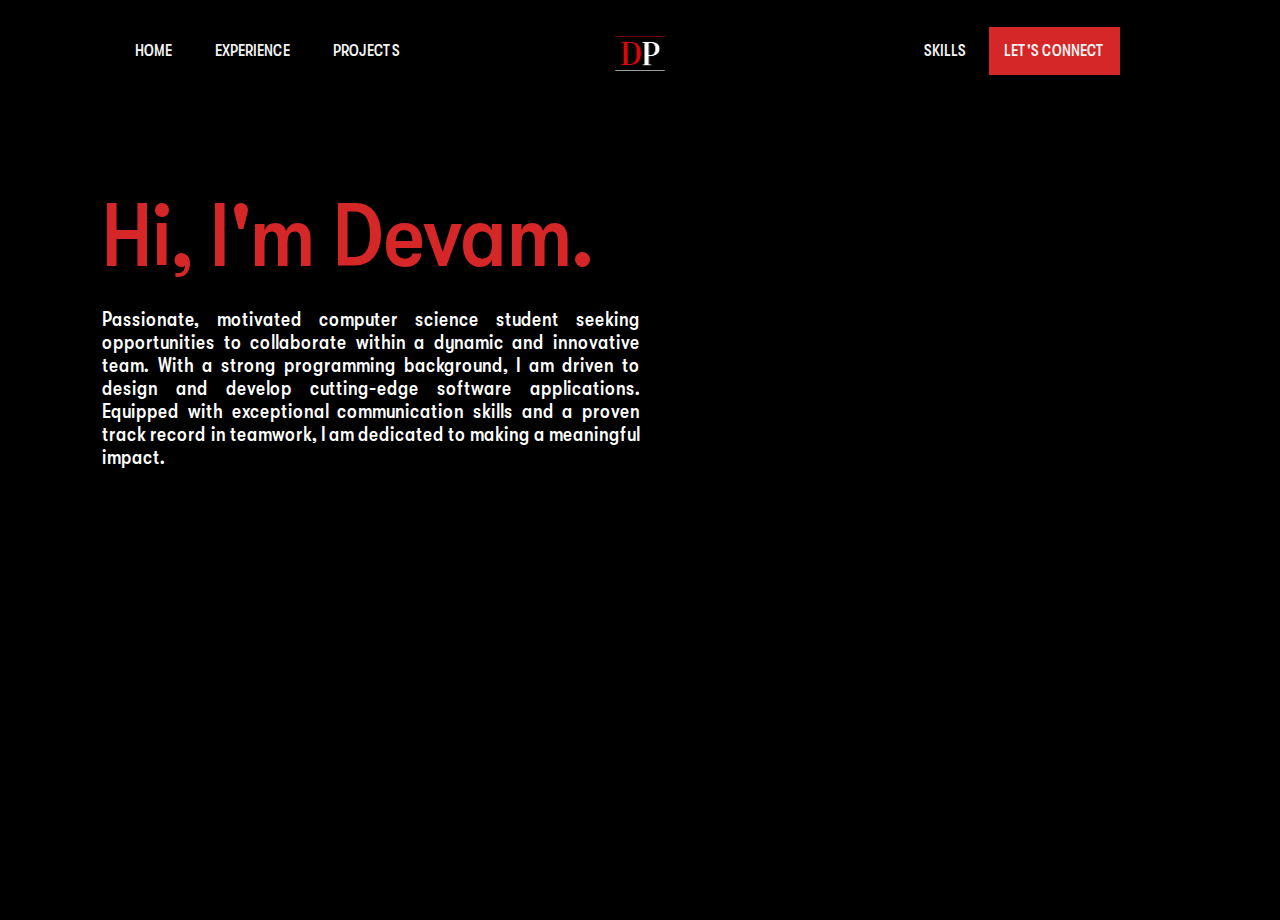
<file: index.html>
<!DOCTYPE html>
<html>

<head>
    <title>Devam Patel | Home</title>
    <link rel="stylesheet" type="text/css" href="./styles/index.css">
    <link rel="icon" href="./images/favicon.png" type="image/x-icon">
    <link rel="stylesheet" href="https://cdnjs.cloudflare.com/ajax/libs/font-awesome/5.15.3/css/all.min.css" />


    <script>
        // Device detection and class assignment
        if (/Mobi/.test(navigator.userAgent)) {
            document.documentElement.classList.add('is-mobile');
        } else {
            document.documentElement.classList.add('is-desktop');
        }
    </script>

</head>

<body>

    <div class="is-desktop">

        <div class="header">
            <div class="sub_header">
                <a href="./index">HOME</a>
                <a href="./pages/experience">EXPERIENCE</a>
                <a href="./pages/projects">PROJECTS</a>

            </div>

            <div class="DP_Header">
                <a href="./index">
                    <img style="width: 30%;" src="./images/logo.png" alt="DP Icon">
                </a>
            </div>

            <div class="sub_header">
                <a href="./pages/skills">SKILLS</a>
                <a id="connect_button" href="./pages/connect">LET'S CONNECT</a>

            </div>
        </div>

        <div class="welcome_box">
            <a style="color: #D52727">Hi,</a>
            <a style="color: #D52727">I'm Devam.</a>

            <br>

            <div class="intro_box">
                <p>Passionate, motivated computer science student seeking opportunities to collaborate within a dynamic
                    and
                    innovative team. With a strong programming background, I am driven to design and develop
                    cutting-edge
                    software applications. Equipped with exceptional communication skills and a proven track record in
                    teamwork, I am dedicated to making a meaningful impact.</p>
            </div>
        </div>

        <img id="personal_photo" src="./images/personal_photo.jpeg" alt="Devam Patel" class="right-to-left">

    </div>


    <div class="is-mobile">
        <div class="header">
            <div class="sub_header">
                <a id="connect_button" href="./pages/connect">LET'S CONNECT</a>
            </div>
            <div class="DP_Header">
                <a href="./index">
                    <img src="./images/logo.png" alt="DP Icon">
                </a>
            </div>
            <button class="dropdown-btn"><i id="bars" class="fas fa-bars"></i></button>
            <div class="dropdown-content">
                <a href="./index.html">HOME</a>
                <a href="./pages/experience.html">EXPERIENCE</a>
                <a href="./pages/projects">PROJECTS</a>
                <a href="./pages/skills">SKILLS</a>
                <a href="./pages/connect">CONNECT</a>
            </div>
        </div>

        <div class="intro_box">
            <p id="welcome_text">Hi, I'm Devam</p>
        </div>

        <img id="personal_photo" src="./images/personal_photo.jpeg" alt="Devam Patel" class="right-to-left">

        <div class="picture_text">
            <p>Passionate, motivated computer science student seeking opportunities to collaborate within a dynamic
                and
                innovative team. With a strong programming background, I am driven to design and develop
                cutting-edge
                software applications. Equipped with exceptional communication skills and a proven track record in
                teamwork, I am dedicated to making a meaningful impact.
            </p>
        </div>

    </div>

    <script>

        document.addEventListener('DOMContentLoaded', function () {
            var dropdownBtn = document.querySelector('.dropdown-btn');
            var dropdownContent = document.querySelector('.dropdown-content');
            var dropdownIcon = document.getElementById("bars");

            dropdownBtn.addEventListener('click', function () {
                dropdownContent.style.display = (dropdownContent.style.display === 'block') ? 'none' : 'block';
                if (dropdownIcon.className === "fas fa-bars") {
                    dropdownIcon.className = "fas fa-times";
                } else {
                    dropdownIcon.className = "fas fa-bars";
                }
            });

            document.addEventListener('click', function (event) {
                if (!dropdownBtn.contains(event.target) && !dropdownContent.contains(event.target)) {
                    dropdownContent.style.display = 'none';
                }
            });
        });


    </script>


</body>



</html>
</file>
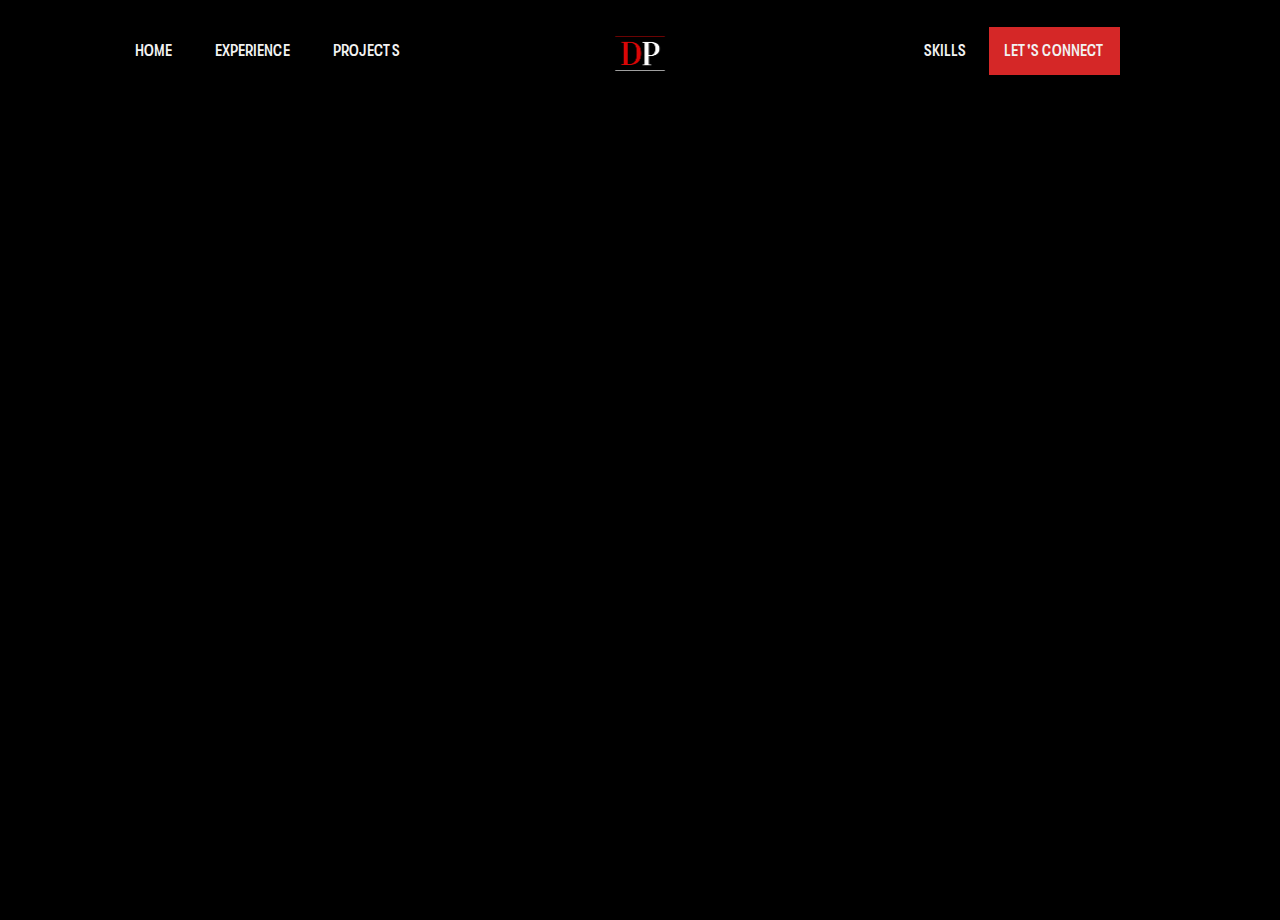
<file: pages/connect.html>
<!DOCTYPE html>

<html>

<head>
  <title>Devam Patel | Connect</title>
  <link rel="stylesheet" type="text/css" href="../styles/connect.css">
  <link rel="stylesheet" href="https://cdnjs.cloudflare.com/ajax/libs/font-awesome/4.7.0/css/font-awesome.min.css">
  <link rel="icon" href="../images/favicon.png" type="image/x-icon">

  <script>
    // Device detection and class assignment
    if (/Mobi/.test(navigator.userAgent)) {
      document.documentElement.classList.add('is-mobile');
    } else {
      document.documentElement.classList.add('is-desktop');
    }
  </script>
</head>

<body>
  <div class="is-desktop">

    <div class="header">
      <div class="sub_header">
        <a href="../index">HOME</a>
        <a href="./experience">EXPERIENCE</a>
        <a href="./projects">PROJECTS</a>

      </div>

      <div class="DP_Header">
        <a href="../index">
          <img style="width: 30%;" src="../images/logo.png" alt="DP Icon">
        </a>
      </div>

      <div class="sub_header">
        <a href="./skills">SKILLS</a>
        <a id="connect_button" href="./connect">LET'S CONNECT</a>

      </div>

    </div>


    <div class="media_text">
      <a style="color: white">BEST WAYS TO GET IN</a>
      <a>TOUCH.</a>
    </div>

    <div class="media_links">
      <a href="https://www.linkedin.com/in/devam01/" class="fa fa-linkedin"></a>
      <a href="https://twitter.com/devam29" class="fa fa-twitter"></a>
      <a href="https://www.instagram.com/devam01/" class="fa fa-instagram"></a>
      <a href="mailto:Devam29@gmail.com" class="fa fa-envelope"></a>
    </div>

  </div>

  <div class="is-mobile">

    <div class="header">
      <div class="sub_header">
        <a id="connect_button" href="./connect">LET'S CONNECT</a>
      </div>
      <div class="DP_Header">
        <a href="../index.html">
          <img src="../images/logo.png" alt="DP Icon">
        </a>
      </div>
      <button class="dropdown-btn"><i id="bars" class="fa fa-bars"></i></button>
      <div class="dropdown-content">
        <a href="../index.html">HOME</a>
        <a href="./experience.html">EXPERIENCE</a>
        <a href="./projects">PROJECTS</a>
        <a href="./skills">SKILLS</a>
        <a href="./connect">CONNECT</a>
      </div>
    </div>


    <div class="media_text">
      <a style="color: white">BEST WAYS TO GET IN</a>
      <a>TOUCH.</a>
    </div>

    <div class="media_links">
      <a href="https://www.linkedin.com/in/devam01/" class="fa fa-linkedin"></a>
      <a href="https://twitter.com/devam29" class="fa fa-twitter"></a>
      <a href="https://www.instagram.com/devam01/" class="fa fa-instagram"></a>
      <a href="mailto:Devam29@gmail.com" class="fa fa-envelope"></a>
    </div>
  </div>

  <script>

    document.addEventListener('DOMContentLoaded', function () {
      var dropdownBtn = document.querySelector('.dropdown-btn');
      var dropdownContent = document.querySelector('.dropdown-content');
      var dropdownIcon = document.getElementById("bars");

      dropdownBtn.addEventListener('click', function () {
        dropdownContent.style.display = (dropdownContent.style.display === 'block') ? 'none' : 'block';
        if (dropdownIcon.className === "fa fa-bars") {
          dropdownIcon.className = "fa fa-times";
        } else {
          dropdownIcon.className = "fa fa-bars";
        }
      });

      document.addEventListener('click', function (event) {
        if (!dropdownBtn.contains(event.target) && !dropdownContent.contains(event.target)) {
          dropdownContent.style.display = 'none';
        }
      });
    });


  </script>

</body>

</html>
</file>
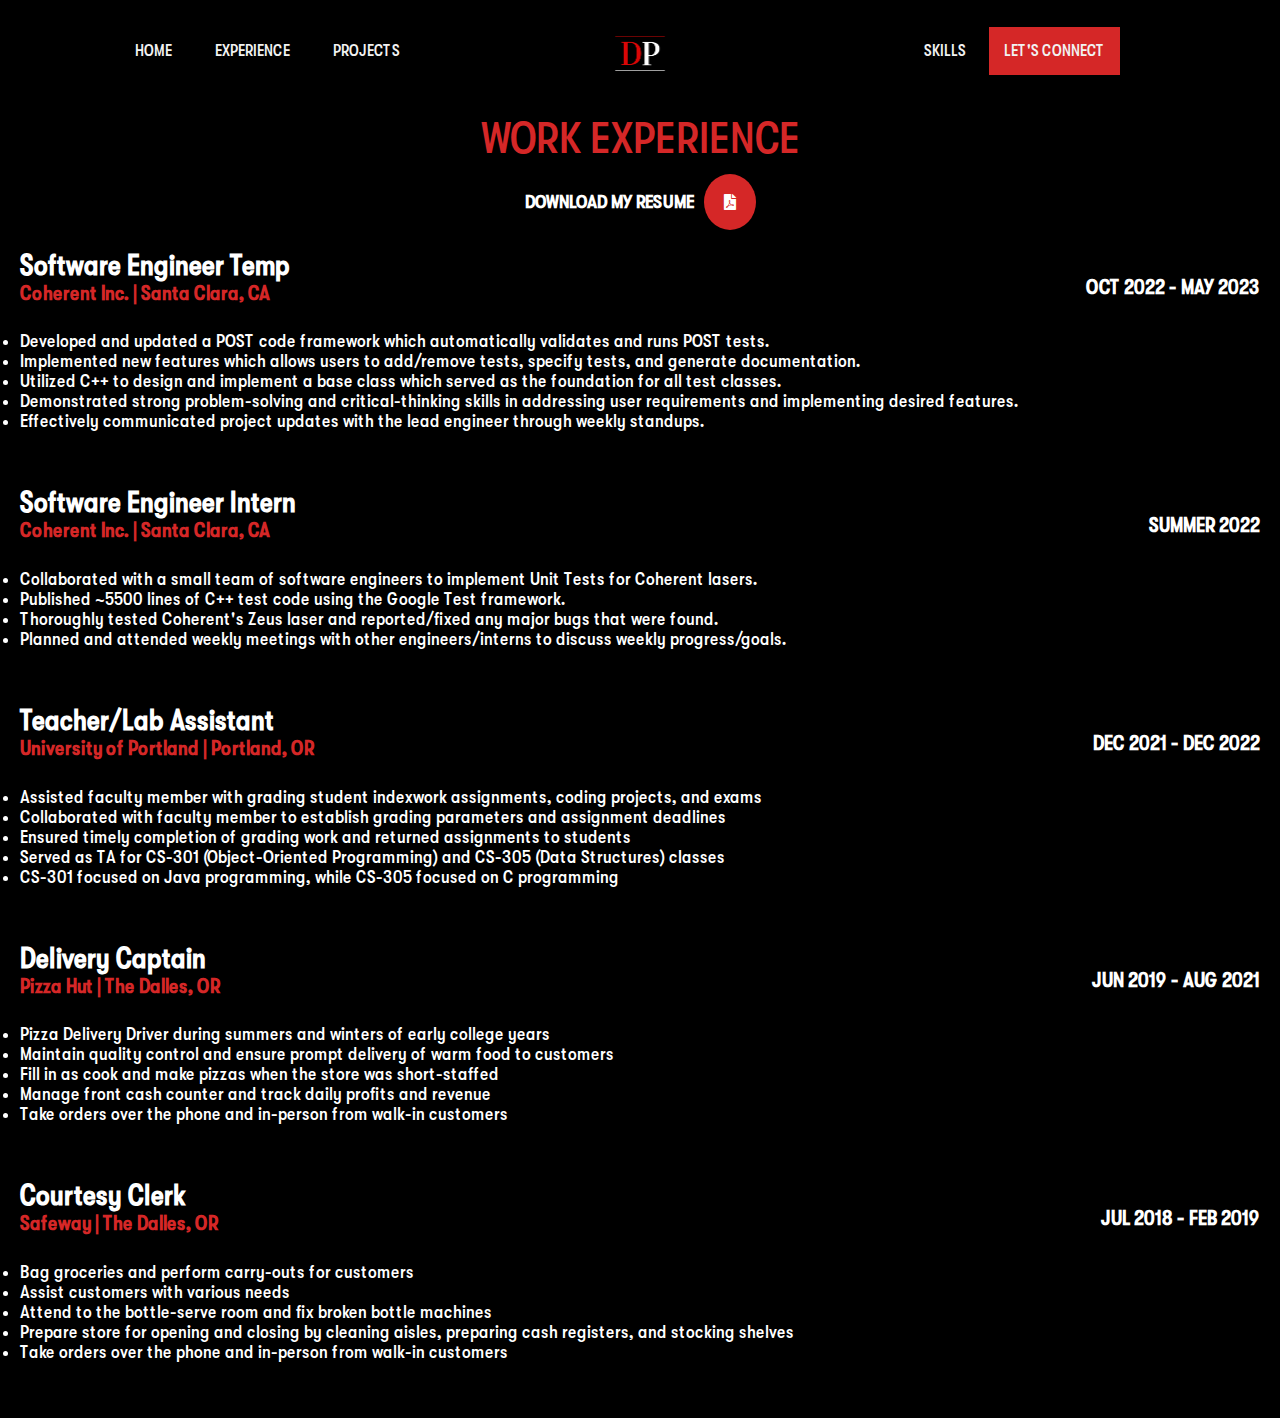
<file: pages/experience.html>
<!DOCTYPE html>

<html>

<head>
  <title>Devam Patel | Experience</title>
  <link rel="stylesheet" type="text/css" href="../styles/experience.css">
  <link rel="stylesheet" href="https://cdnjs.cloudflare.com/ajax/libs/font-awesome/4.7.0/css/font-awesome.min.css">
  <link rel="icon" href="../images/favicon.png" type="image/x-icon">
  <link rel="stylesheet" href="https://cdnjs.cloudflare.com/ajax/libs/font-awesome/5.15.3/css/all.min.css" />

  <script>
    // Device detection and class assignment
    if (/Mobi/.test(navigator.userAgent)) {
      document.documentElement.classList.add('is-mobile');
    } else {
      document.documentElement.classList.add('is-desktop');
    }
  </script>

</head>

<body>

  <div class="is-desktop">

    <div class="header">
      <div class="sub_header">
        <a href="../index">HOME</a>
        <a href="./experience">EXPERIENCE</a>
        <a href="./projects">PROJECTS</a>

      </div>

      <div class="DP_Header">
        <a href="../index">
          <img style="width: 30%;" src="../images/logo.png" alt="DP Icon">
        </a>
      </div>

      <div class="sub_header">
        <a href="./skills">SKILLS</a>
        <a id="connect_button" href="./connect">LET'S CONNECT</a>

      </div>

    </div>

    <p id="intro_text">WORK EXPERIENCE</p>

    <div class="media_links">
      <h3 style="padding-right: 10px; color:white; margin: 0; float: left;">DOWNLOAD MY RESUME</h3>
      <a href="../documents/Resume_Devam Patel.pdf" class="fa fa-file-pdf-o" download></a>
    </div>

    <div class="year_box">

      <div class="company_text">
        <h3 style="color:white; margin: 0; float: left;">Software Engineer Temp</h3>
        <h4 style=" margin: 5; float: right; position: relative; font-size: 20px; color:white;">OCT 2022 - MAY 2023</h4>
        <h4 style="width: fit-content; margin-top: 0; font-size: 20px; color:#D52727;">Coherent Inc. | Santa Clara, CA
        </h4>
        <div class="experience_text">
          <li>Developed and updated a POST code framework which automatically validates and runs POST tests.</li>
          <li>Implemented new features which allows users to add/remove tests, specify tests, and generate
            documentation.</li>
          <li>Utilized C++ to design and implement a base class which served as the foundation for all test classes.
          </li>
          <li>Demonstrated strong problem-solving and critical-thinking skills in addressing user requirements and
            implementing desired features.</li>
          <li>Effectively communicated project updates with the lead engineer through weekly standups.</li>
        </div>
        <br>
        <br>
      </div>


      <div class="company_text">
        <h3 style="color:white; margin: 0; float: left;">Software Engineer Intern</h3>
        <h4 style=" margin: 5; float: right; position: relative; font-size: 20px; color:white;">SUMMER 2022</h4>
        <h4 style="width: fit-content; margin-top: 0; font-size: 20px; color:#D52727; text-align: center;">Coherent Inc.
          | Santa Clara, CA</h4>
        <div class="experience_text">
          <li>Collaborated with a small team of software engineers to implement Unit Tests for Coherent lasers.
          <li>Published ~5500 lines of C++ test code using the Google Test framework. </li>
          <li>Thoroughly tested Coherent's Zeus laser and reported/fixed any major bugs that were found.</li>
          <li>Planned and attended weekly meetings with other engineers/interns to discuss weekly progress/goals.</li>
        </div>
        <br>
        <br>
      </div>


      <div class="company_text">
        <h3 style="color:white; margin: 0; float: left;">Teacher/Lab Assistant</h3>
        <h4 style=" margin: 5; float: right; position: relative; font-size: 20px; color:white;">DEC 2021 - DEC 2022</h4>
        <h4 style="width: fit-content; margin-top: 0; font-size: 20px; color:#D52727; text-align: center;">University of
          Portland | Portland, OR</h4>
        <div class="experience_text">
          <li>Assisted faculty member with grading student indexwork assignments, coding projects, and exams</li>
          <li>Collaborated with faculty member to establish grading parameters and assignment deadlines</li>
          <li>Ensured timely completion of grading work and returned assignments to students</li>
          <li>Served as TA for CS-301 (Object-Oriented Programming) and CS-305 (Data Structures) classes</li>
          <li>CS-301 focused on Java programming, while CS-305 focused on C programming</li>
        </div>
        <br>
        <br>
      </div>


      <div class="company_text">
        <h3 style="color:white; margin: 0; float: left;">Delivery Captain</h3>
        <h4 style=" margin: 5; float: right; position: relative; font-size: 20px; color:white;">JUN 2019 - AUG 2021</h4>
        <h4 style="width: fit-content; margin-top: 0; font-size: 20px; color:#D52727; text-align: center;">Pizza Hut |
          The Dalles, OR</h4>
        <div class="experience_text">
          <li>Pizza Delivery Driver during summers and winters of early college years</li>
          <li>Maintain quality control and ensure prompt delivery of warm food to customers</li>
          <li>Fill in as cook and make pizzas when the store was short-staffed</li>
          <li>Manage front cash counter and track daily profits and revenue</li>
          <li>Take orders over the phone and in-person from walk-in customers</li>

        </div>
        <br>
        <br>
      </div>


      <div class="company_text">
        <h3 style="color:white; margin: 0; float: left;">Courtesy Clerk</h3>
        <h4 style=" margin: 5; float: right; position: relative; font-size: 20px; color:white;">JUL 2018 - FEB 2019</h4>
        <h4 style="width: fit-content; margin-top: 0; font-size: 20px; color:#D52727; text-align: center;">Safeway | The
          Dalles, OR</h4>
        <div class="experience_text">
          <li>Bag groceries and perform carry-outs for customers</li>
          <li>Assist customers with various needs</li>
          <li>Attend to the bottle-serve room and fix broken bottle machines</li>
          <li>Prepare store for opening and closing by cleaning aisles, preparing cash registers, and stocking shelves
          </li>
          <li>Take orders over the phone and in-person from walk-in customers</li>
        </div>
        <br>
        <br>
      </div>

    </div>

  </div>



  <div class="is-mobile">

    <div class="header">
      <div class="sub_header">
        <a id="connect_button" href="./connect">LET'S CONNECT</a>
      </div>
      <div class="DP_Header">
        <a href="../index.html">
          <img src="../images/logo.png" alt="DP Icon">
        </a>
      </div>
      <button class="dropdown-btn"><i id="bars" class="fas fa-bars"></i></button>
      <div class="dropdown-content">
        <a href="../index.html">HOME</a>
        <a href="./experience.html">EXPERIENCE</a>
        <a href="./projects">PROJECTS</a>
        <a href="./skills">SKILLS</a>
        <a href="./connect">CONNECT</a>
      </div>
    </div>

    <p id="intro_text">WORK EXPERIENCE</p>

    <div class="media_links">
      <h3 style="padding-right: 10px; color:white; margin: 0; float: left;">DOWNLOAD MY RESUME</h3>
      <a href="../documents/Resume_Devam Patel.pdf" class="fa fa-file-pdf-o" download></a>
    </div>

    <div class="year_box">

      <div class="company_text">
        <h3 style="color:white; margin: 0; float: left;">Software Engineer Temp</h3>
        <h4 style=" margin: 5; float: right; position: relative; font-size: 20px; color:white;">OCT 2022 - MAY 2023</h4>
        <h4 style="width: fit-content; margin-top: 0; font-size: 16px; color:#D52727;">Coherent Inc. | Santa Clara, CA
        </h4>
        <div class="experience_text">
          <li>Developed and updated a POST code framework which automatically validates and runs POST tests.</li>
          <li>Implemented new features which allows users to add/remove tests, specify tests, and generate
            documentation.</li>
          <li>Utilized C++ to design and implement a base class which served as the foundation for all test classes.
          </li>
          <li>Demonstrated strong problem-solving and critical-thinking skills in addressing user requirements and
            implementing desired features.</li>
          <li>Effectively communicated project updates with the lead engineer through weekly standups.</li>
        </div>
        <br>
        <br>
      </div>


      <div class="company_text">
        <h3 style="color:white; margin: 0; float: left;">Software Engineer Intern</h3>
        <h4 style=" margin: 5; float: right; position: relative; font-size: 20px; color:white;">SUMMER 2022</h4>
        <h4 style="width: fit-content; margin-top: 0; font-size: 20px; color:#D52727; text-align: center;">Coherent Inc.
          | Santa Clara, CA</h4>
        <div class="experience_text">
          <li>Collaborated with a small team of software engineers to implement Unit Tests for Coherent lasers.
          <li>Published ~5500 lines of C++ test code using the Google Test framework. </li>
          <li>Thoroughly tested Coherent's Zeus laser and reported/fixed any major bugs that were found.</li>
          <li>Planned and attended weekly meetings with other engineers/interns to discuss weekly progress/goals.</li>
        </div>
        <br>
        <br>
      </div>


      <div class="company_text">
        <h3 style="color:white; margin: 0; float: left;">Teacher/Lab Assistant</h3>
        <h4 style=" margin: 5; float: right; position: relative; font-size: 20px; color:white;">DEC 2021 - DEC 2022</h4>
        <h4 style="width: fit-content; margin-top: 0; font-size: 20px; color:#D52727; text-align: center;">University of
          Portland | Portland, OR</h4>
        <div class="experience_text">
          <li>Assisted faculty member with grading student indexwork assignments, coding projects, and exams</li>
          <li>Collaborated with faculty member to establish grading parameters and assignment deadlines</li>
          <li>Ensured timely completion of grading work and returned assignments to students</li>
          <li>Served as TA for CS-301 (Object-Oriented Programming) and CS-305 (Data Structures) classes</li>
          <li>CS-301 focused on Java programming, while CS-305 focused on C programming</li>
        </div>
        <br>
        <br>
      </div>


      <div class="company_text">
        <h3 style="color:white; margin: 0; float: left;">Delivery Captain</h3>
        <h4 style=" margin: 5; float: right; position: relative; font-size: 20px; color:white;">JUN 2019 - AUG 2021</h4>
        <h4 style="width: fit-content; margin-top: 0; font-size: 20px; color:#D52727; text-align: center;">Pizza Hut |
          The Dalles, OR</h4>
        <div class="experience_text">
          <li>Pizza Delivery Driver during summers and winters of early college years</li>
          <li>Maintain quality control and ensure prompt delivery of warm food to customers</li>
          <li>Fill in as cook and make pizzas when the store was short-staffed</li>
          <li>Manage front cash counter and track daily profits and revenue</li>
          <li>Take orders over the phone and in-person from walk-in customers</li>

        </div>
        <br>
        <br>
      </div>


      <div class="company_text">
        <h3 style="color:white; margin: 0; float: left;">Courtesy Clerk</h3>
        <h4 style=" margin: 5; float: right; position: relative; font-size: 20px; color:white;">JUL 2018 - FEB 2019</h4>
        <h4 style="width: fit-content; margin-top: 0; font-size: 20px; color:#D52727; text-align: center;">Safeway | The
          Dalles, OR</h4>
        <div class="experience_text">
          <li>Bag groceries and perform carry-outs for customers</li>
          <li>Assist customers with various needs</li>
          <li>Attend to the bottle-serve room and fix broken bottle machines</li>
          <li>Prepare store for opening and closing by cleaning aisles, preparing cash registers, and stocking shelves
          </li>
          <li>Take orders over the phone and in-person from walk-in customers</li>
        </div>
        <br>
        <br>
      </div>

    </div>





  </div>

  <script>

    document.addEventListener('DOMContentLoaded', function () {
      var dropdownBtn = document.querySelector('.dropdown-btn');
      var dropdownContent = document.querySelector('.dropdown-content');
      var dropdownIcon = document.getElementById("bars");

      dropdownBtn.addEventListener('click', function () {
        dropdownContent.style.display = (dropdownContent.style.display === 'block') ? 'none' : 'block';
        if (dropdownIcon.className === "fas fa-bars") {
          dropdownIcon.className = "fas fa-times";
        } else {
          dropdownIcon.className = "fas fa-bars";
        }
      });

      document.addEventListener('click', function (event) {
        if (!dropdownBtn.contains(event.target) && !dropdownContent.contains(event.target)) {
          dropdownContent.style.display = 'none';
        }
      });
    });


  </script>

</body>

</html>
</file>
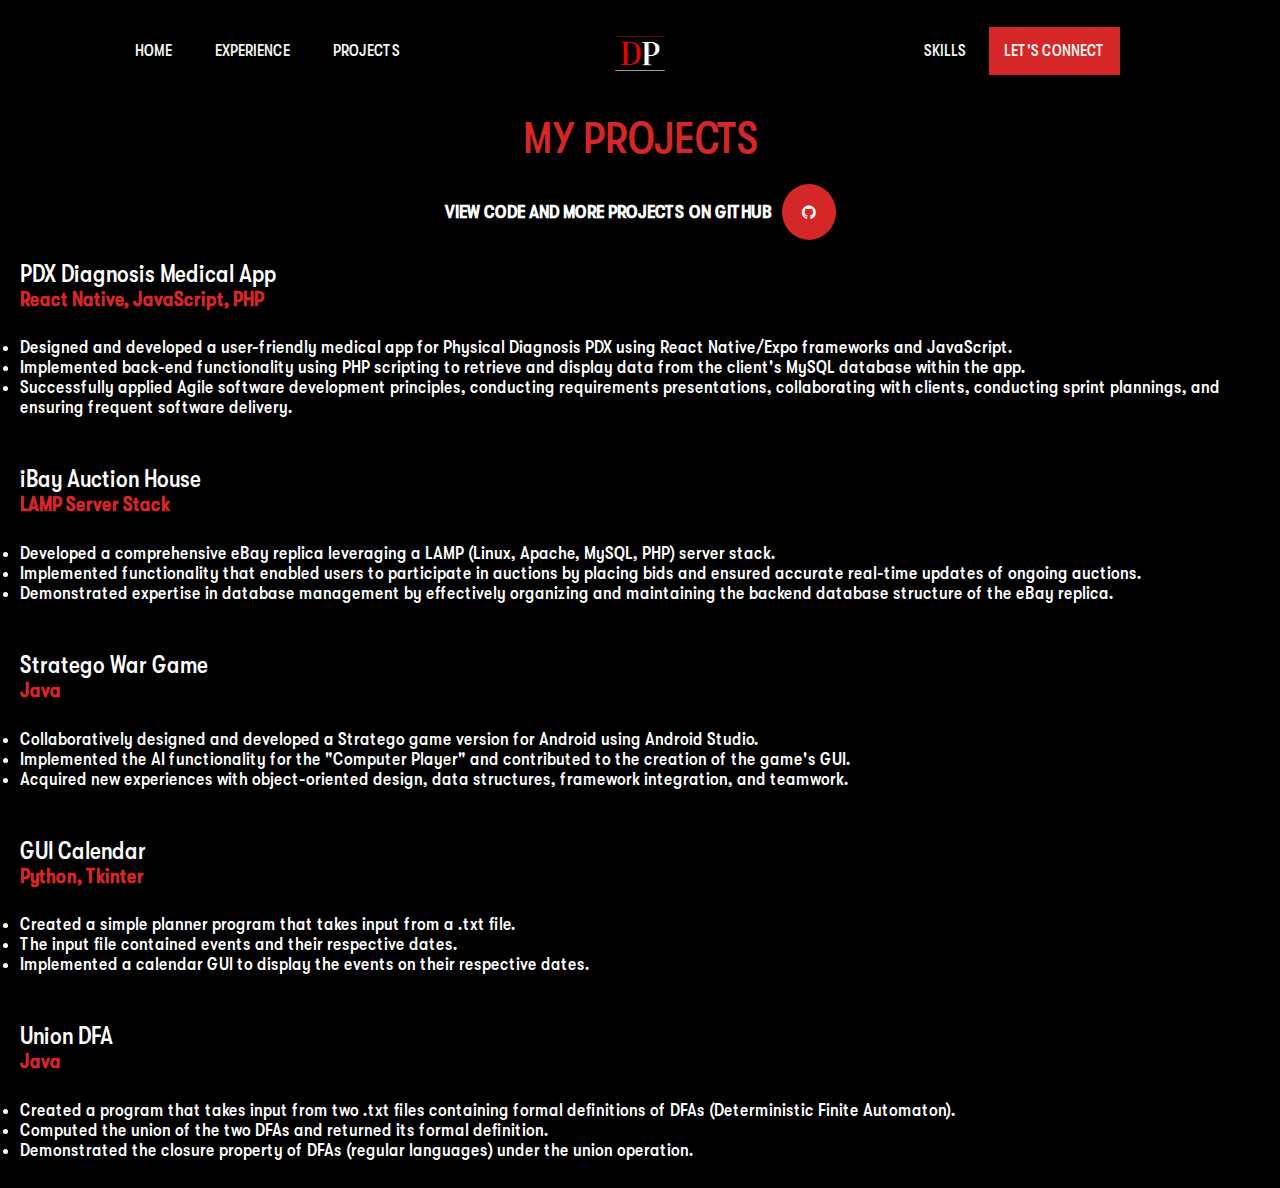
<file: pages/projects.html>
<!DOCTYPE html>

<html>

<head>
    <title>Devam Patel | Projects</title>
    <link rel="stylesheet" type="text/css" href="../styles/projects.css">
    <link rel="stylesheet" href="https://cdnjs.cloudflare.com/ajax/libs/font-awesome/4.7.0/css/font-awesome.min.css">
    <link rel="icon" href="../images/favicon.png" type="image/x-icon">

    <script>
        // Device detection and class assignment
        if (/Mobi/.test(navigator.userAgent)) {
            document.documentElement.classList.add('is-mobile');
        } else {
            document.documentElement.classList.add('is-desktop');
        }
    </script>
</head>


<body>


    <div class="is-desktop">
        <div class="header">
            <div class="sub_header">
                <a href="../index">HOME</a>
                <a href="./experience">EXPERIENCE</a>
                <a href="./projects">PROJECTS</a>

            </div>

            <div class="DP_Header">
                <a href="../index">
                    <img style="width: 30%;" src="../images/logo.png" alt="DP Icon">
                </a>
            </div>

            <div class="sub_header">
                <a href="./skills">SKILLS</a>
                <a id="connect_button" href="./connect">LET'S CONNECT</a>

            </div>

        </div>

        <p id="intro_text">MY PROJECTS</p>

        <div class="media_links">
            <h3 style="padding-right: 10px; color:white; margin: 0; float: left;">VIEW CODE AND MORE PROJECTS ON GITHUB
            </h3>
            <a href="https://github.com/Devamp" class="fa fa-github"></a>
        </div>

        <div class="project_box">
            <a href="https://github.com/upcs/cs341-spring-2022-diagnosis">PDX Diagnosis Medical App</a>
            <h4 style="width: fit-content; margin-top: 0; font-size: 20px; color:#D52727;">React Native, JavaScript, PHP
            </h4>
            <div class="project_text">
                <li>Designed and developed a user-friendly medical app for Physical Diagnosis PDX using React
                    Native/Expo frameworks and JavaScript.</li>
                <li>Implemented back-end functionality using PHP scripting to retrieve and display data from the
                    client's MySQL database within the app.</li>
                <li>Successfully applied Agile software development principles, conducting requirements presentations,
                    collaborating with clients, conducting sprint plannings, and ensuring frequent software delivery.
                </li>
            </div>
            <br>
        </div>


        <div class="project_box">
            <a>iBay Auction House</a>
            <h4 style="width: fit-content; margin-top: 0; font-size: 20px; color:#D52727;">LAMP Server Stack</h4>
            <div class="project_text">
                <li>Developed a comprehensive eBay replica leveraging a LAMP (Linux, Apache, MySQL, PHP) server stack.
                </li>
                <li>Implemented functionality that enabled users to participate in auctions by placing bids and ensured
                    accurate real-time updates of ongoing auctions.</li>
                <li>Demonstrated expertise in database management by effectively organizing and maintaining the backend
                    database structure of the eBay replica.</li>
            </div>
            <br>
        </div>


        <div class="project_box">
            <a href="https://github.com/Devamp/Stratego_Game">Stratego War Game</a>
            <h4 style="width: fit-content; margin-top: 0; font-size: 20px; color:#D52727;">Java</h4>
            <div class="project_text">
                <li>Collaboratively designed and developed a Stratego game version for Android using Android Studio.
                </li>
                <li>Implemented the AI functionality for the "Computer Player" and contributed to the creation of the
                    game's GUI.</li>
                <li>Acquired new experiences with object-oriented design, data structures, framework integration, and
                    teamwork.</li>
            </div>
            <br>
        </div>


        <div class="project_box">
            <a href="https://github.com/Devamp/GUI_Calendar">GUI Calendar</a>
            <h4 style="width: fit-content; margin-top: 0; font-size: 20px; color:#D52727;">Python, Tkinter</h4>
            <div class="project_text">
                <li>Created a simple planner program that takes input from a .txt file.</li>
                <li>The input file contained events and their respective dates.</li>
                <li>Implemented a calendar GUI to display the events on their respective dates.</li>
            </div>
            <br>
        </div>

        <div class="project_box">
            <a href="https://github.com/Devamp/Union_DFA">Union DFA</a>
            <h4 style="width: fit-content; margin-top: 0; font-size: 20px; color:#D52727;">Java</h4>
            <div class="project_text">
                <li>Created a program that takes input from two .txt files containing formal definitions of DFAs
                    (Deterministic Finite Automaton).</li>
                <li>Computed the union of the two DFAs and returned its formal definition.</li>
                <li>Demonstrated the closure property of DFAs (regular languages) under the union operation.</li>
            </div>
            <br>
        </div>

    </div>

    <div class="is-mobile">
        <div class="header">
            <div class="sub_header">
                <a id="connect_button" href="./connect">LET'S CONNECT</a>
            </div>
            <div class="DP_Header">
                <a href="../index.html">
                    <img src="../images/logo.png" alt="DP Icon">
                </a>
            </div>
            <button class="dropdown-btn"><i id="bars" class="fa fa-bars"></i></button>
            <div class="dropdown-content">
                <a href="../index.html">HOME</a>
                <a href="./experience.html">EXPERIENCE</a>
                <a href="./projects">PROJECTS</a>
                <a href="./skills">SKILLS</a>
                <a href="./connect">CONNECT</a>
            </div>
        </div>


        <p id="intro_text">MY PROJECTS</p>

        <div class="media_links">
            <h3 style="padding-right: 10px; color:white; margin: 0; float: left;">VIEW CODE AND MORE PROJECTS ON GITHUB
            </h3>
            <a href="https://github.com/Devamp" class="fa fa-github"></a>
        </div>

        <div class="project_box">
            <a href="https://github.com/upcs/cs341-spring-2022-diagnosis">PDX Diagnosis Medical App</a>
            <h4 style="width: fit-content; margin-top: 0; font-size: 20px; color:#D52727;">React Native, JavaScript, PHP
            </h4>
            <div class="project_text">
                <li>Designed and developed a user-friendly medical app for Physical Diagnosis PDX using React
                    Native/Expo frameworks and JavaScript.</li>
                <li>Implemented back-end functionality using PHP scripting to retrieve and display data from the
                    client's MySQL database within the app.</li>
                <li>Successfully applied Agile software development principles, conducting requirements presentations,
                    collaborating with clients, conducting sprint plannings, and ensuring frequent software delivery.
                </li>
            </div>
            <br>
        </div>


        <div class="project_box">
            <a>iBay Auction House</a>
            <h4 style="width: fit-content; margin-top: 0; font-size: 20px; color:#D52727;">LAMP Server Stack</h4>
            <div class="project_text">
                <li>Developed a comprehensive eBay replica leveraging a LAMP (Linux, Apache, MySQL, PHP) server stack.
                </li>
                <li>Implemented functionality that enabled users to participate in auctions by placing bids and ensured
                    accurate real-time updates of ongoing auctions.</li>
                <li>Demonstrated expertise in database management by effectively organizing and maintaining the backend
                    database structure of the eBay replica.</li>
            </div>
            <br>
        </div>


        <div class="project_box">
            <a href="https://github.com/Devamp/Stratego_Game">Stratego War Game</a>
            <h4 style="width: fit-content; margin-top: 0; font-size: 20px; color:#D52727;">Java</h4>
            <div class="project_text">
                <li>Collaboratively designed and developed a Stratego game version for Android using Android Studio.
                </li>
                <li>Implemented the AI functionality for the "Computer Player" and contributed to the creation of the
                    game's GUI.</li>
                <li>Acquired new experiences with object-oriented design, data structures, framework integration, and
                    teamwork.</li>
            </div>
            <br>
        </div>


        <div class="project_box">
            <a href="https://github.com/Devamp/GUI_Calendar">GUI Calendar</a>
            <h4 style="width: fit-content; margin-top: 0; font-size: 20px; color:#D52727;">Python, Tkinter</h4>
            <div class="project_text">
                <li>Created a simple planner program that takes input from a .txt file.</li>
                <li>The input file contained events and their respective dates.</li>
                <li>Implemented a calendar GUI to display the events on their respective dates.</li>
            </div>
            <br>
        </div>

        <div class="project_box">
            <a href="https://github.com/Devamp/Union_DFA">Union DFA</a>
            <h4 style="width: fit-content; margin-top: 0; font-size: 20px; color:#D52727;">Java</h4>
            <div class="project_text">
                <li>Created a program that takes input from two .txt files containing formal definitions of DFAs
                    (Deterministic Finite Automaton).</li>
                <li>Computed the union of the two DFAs and returned its formal definition.</li>
                <li>Demonstrated the closure property of DFAs (regular languages) under the union operation.</li>
            </div>
            <br>
        </div>



    </div>

    <script>

        document.addEventListener('DOMContentLoaded', function () {
            var dropdownBtn = document.querySelector('.dropdown-btn');
            var dropdownContent = document.querySelector('.dropdown-content');
            var dropdownIcon = document.getElementById("bars");

            dropdownBtn.addEventListener('click', function () {
                dropdownContent.style.display = (dropdownContent.style.display === 'block') ? 'none' : 'block';
                if (dropdownIcon.className === "fa fa-bars") {
                    dropdownIcon.className = "fa fa-times";
                } else {
                    dropdownIcon.className = "fa fa-bars";
                }
            });

            document.addEventListener('click', function (event) {
                if (!dropdownBtn.contains(event.target) && !dropdownContent.contains(event.target)) {
                    dropdownContent.style.display = 'none';
                }
            });
        });


    </script>

</body>

</html>
</file>
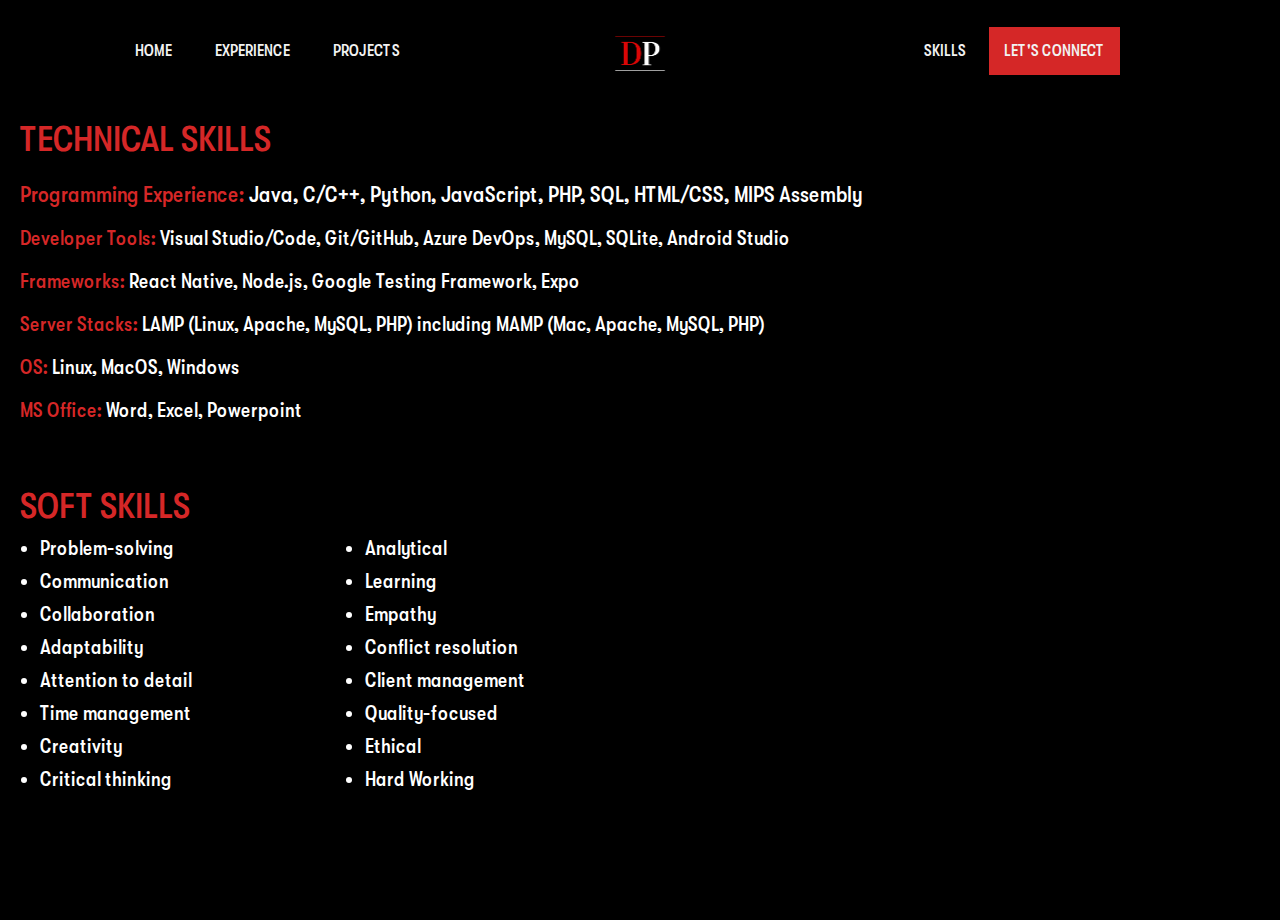
<file: pages/skills.html>
<!DOCTYPE html>

<html>

<head>
  <title>Devam Patel | Skills</title>
  <link rel="stylesheet" type="text/css" href="../styles/skills.css">
  <link rel="stylesheet" href="https://cdnjs.cloudflare.com/ajax/libs/font-awesome/4.7.0/css/font-awesome.min.css">
  <link rel="icon" href="../images/favicon.png" type="image/x-icon">
  <link rel="stylesheet" href="https://cdnjs.cloudflare.com/ajax/libs/font-awesome/5.15.3/css/all.min.css" />

  <script>
    // Device detection and class assignment
    if (/Mobi/.test(navigator.userAgent)) {
      document.documentElement.classList.add('is-mobile');
    } else {
      document.documentElement.classList.add('is-desktop');
    }
  </script>
</head>

<body>

  <div class="is-desktop">
    <div class="header">
      <div class="sub_header">
        <a href="../index">HOME</a>
        <a href="./experience">EXPERIENCE</a>
        <a href="./projects">PROJECTS</a>

      </div>

      <div class="DP_Header">
        <a href="../index">
          <img style="width: 30%;" src="../images/logo.png" alt="DP Icon">
        </a>
      </div>

      <div class="sub_header">
        <a href="./skills">SKILLS</a>
        <a id="connect_button" href="./connect">LET'S CONNECT</a>

      </div>

    </div>

    <p id="intro_text">TECHNICAL SKILLS</p>

    <div class="technical_container">
      <p class="title_text" style="font-size: 22px;">Programming Experience: <span class="content_after_colon">Java,
          C/C++, Python, JavaScript, PHP, SQL, HTML/CSS, MIPS Assembly</span></p>
      <p class="title_text">Developer Tools: <span class="content_after_colon">Visual Studio/Code, Git/GitHub, Azure
          DevOps, MySQL, SQLite, Android Studio</span></p>
      <p class="title_text">Frameworks: <span class="content_after_colon">React Native, Node.js, Google Testing
          Framework,
          Expo</span></p>
      <p class="title_text">Server Stacks: <span class="content_after_colon">LAMP (Linux, Apache, MySQL, PHP) including
          MAMP (Mac, Apache, MySQL, PHP)</span></p>
      <p class="title_text">OS: <span class="content_after_colon">Linux, MacOS, Windows</span></p>
      <p class="title_text">MS Office: <span class="content_after_colon">Word, Excel, Powerpoint</span></p>
    </div>


    <br>
    <p id="intro_text">SOFT SKILLS</p>

    <div class="sub_content">
      <ul class="column">
        <li>Problem-solving</li>
        <li>Communication</li>
        <li>Collaboration</li>
        <li>Adaptability</li>
        <li>Attention to detail</li>
        <li>Time management</li>
        <li>Creativity</li>
        <li>Critical thinking</li>
        <li>Analytical</li>
        <li>Learning</li>
        <li>Empathy</li>
        <li>Conflict resolution</li>
        <li>Client management</li>
        <li>Quality-focused</li>
        <li>Ethical</li>
        <li>Hard Working</li>
      </ul>
    </div>

  </div>

  <div class="is-mobile">
    <div class="header">
      <div class="sub_header">
        <a id="connect_button" href="./connect">LET'S CONNECT</a>
      </div>
      <div class="DP_Header">
        <a href="../index.html">
          <img src="../images/logo.png" alt="DP Icon">
        </a>
      </div>
      <button class="dropdown-btn"><i id="bars" class="fas fa-bars"></i></button>
      <div class="dropdown-content">
        <a href="../index.html">HOME</a>
        <a href="./experience.html">EXPERIENCE</a>
        <a href="./projects">PROJECTS</a>
        <a href="./skills">SKILLS</a>
        <a href="./connect">CONNECT</a>
      </div>
    </div>

    <p id="intro_text">TECHNICAL SKILLS</p>

    <div class="technical_container">
      <p class="title_text" style="font-size: 22px;">Programming Experience: <span class="content_after_colon">Java,
          C/C++, Python, JavaScript, PHP, SQL, HTML/CSS, MIPS Assembly</span></p>
      <p class="title_text">Developer Tools: <span class="content_after_colon">Visual Studio/Code, Git/GitHub, Azure
          DevOps, MySQL, SQLite, Android Studio</span></p>
      <p class="title_text">Frameworks: <span class="content_after_colon">React Native, Node.js, Google Testing
          Framework,
          Expo</span></p>
      <p class="title_text">Server Stacks: <span class="content_after_colon">LAMP (Linux, Apache, MySQL, PHP) including
          MAMP (Mac, Apache, MySQL, PHP)</span></p>
      <p class="title_text">OS: <span class="content_after_colon">Linux, MacOS, Windows</span></p>
      <p class="title_text">MS Office: <span class="content_after_colon">Word, Excel, Powerpoint</span></p>
    </div>


    <br>
    <p id="intro_text">SOFT SKILLS</p>

    <div class="sub_content">
      <ul class="column">
        <li>Problem-solving</li>
        <li>Communication</li>
        <li>Collaboration</li>
        <li>Adaptability</li>
        <li>Attention to detail</li>
        <li>Time management</li>
        <li>Creativity</li>
        <li>Critical thinking</li>
        <li>Analytical</li>
        <li>Learning</li>
        <li>Empathy</li>
        <li>Conflict resolution</li>
        <li>Client management</li>
        <li>Quality-focused</li>
        <li>Ethical</li>
        <li>Hard Working</li>
      </ul>
    </div>

    
  </div>


  <script>

    document.addEventListener('DOMContentLoaded', function () {
      var dropdownBtn = document.querySelector('.dropdown-btn');
      var dropdownContent = document.querySelector('.dropdown-content');
      var dropdownIcon = document.getElementById("bars");

      dropdownBtn.addEventListener('click', function () {
        dropdownContent.style.display = (dropdownContent.style.display === 'block') ? 'none' : 'block';
        if (dropdownIcon.className === "fas fa-bars") {
          dropdownIcon.className = "fas fa-times";
        } else {
          dropdownIcon.className = "fas fa-bars";
        }
      });

      document.addEventListener('click', function (event) {
        if (!dropdownBtn.contains(event.target) && !dropdownContent.contains(event.target)) {
          dropdownContent.style.display = 'none';
        }
      });
    });


  </script>







</body>

</html>
</file>
<file: styles/index.css>
/* Global Styles */

@font-face {
    font-family: 'GT Walsheim Pro Cond';
    src: url('../fonts/GTWalsheimPro-CondensedMedium.eot');
    src: local('GT Walsheim Pro Condensed Medium'), local('GTWalsheimPro-CondensedMedium'),
        url('../fonts/GTWalsheimPro-CondensedMedium.eot?#iefix') format('embedded-opentype'),
        url('../fonts/GTWalsheimPro-CondensedMedium.woff2') format('woff2'),
        url('../fonts/GTWalsheimPro-CondensedMedium.woff') format('woff');
    font-weight: 200;
    font-style: normal;
}

body {
    background-color: black;
    margin: 0;
    padding: 0;
    background-size: cover;
    font-family: 'GT Walsheim Pro Cond';
    justify-content: center;
    align-items: center;
    height: 100vh;
    overflow: hidden;
}

@keyframes slide-in-right {
    0% {
        transform: translateX(100%);
    }

    100% {
        transform: translateX(-160%);
    }
}

@keyframes slide-in-left {
    0% {
        transform: translateX(-100%);
    }

    100% {
        transform: translateX(0%);
    }
}

@keyframes slide-in-left-mobile {
    0% {
        transform: translateX(-100%);
    }

    100% {
        transform: translateX(0%);
    }
}

@keyframes slide-in-bottom {
    0% {
      transform: translateY(100%);
    }
  
    100% {
      transform: translateY(200px);
    }
  }



/* Mobile Styles */


.is-mobile .is-desktop {
    /* hide desktop display when on mobile*/
    display: none;
}


.is-mobile .header {
    overflow: hidden;
    display: flex;
    align-items: center;
    width: fit-content;
    margin-top: 0;
}

.is-mobile .sub_header {
    position: absolute;
    width: 100%;
    text-align: center;
    margin-left: 35px;
    top: 5%;
}

.is-mobile .DP_Header {
    position: absolute;
    justify-content: center;
    align-items: center;
    width: 50%;
    height: 200px;
    left: 48%;
    top: 0.8%;
}

.is-mobile .DP_Header img {
    max-width: 75%;
    max-height: 75%;
    margin-top: 20px;
}

.is-mobile .sub_header a {
    font-size: 28px;
    color: #f2f2f2;
    text-align: center;
    padding: 20px;
    text-decoration: none;
}

.is-mobile .sub_header a:hover {
    text-decoration: underline;
}

.is-mobile #connect_button {
    float: left;
    background-color: #D52727;
}

.is-mobile .dropdown-content {
    display: none;
    position: fixed;
    bottom: 0;
    left: 0;
    width: 100%;
    height: 80vh;
    background-color: black;
    animation: slide-in-bottom 0.5s ease-in-out;
    align-items: center;
    justify-content: center;
    text-align: center;
    z-index: 2;
}


.is-mobile .dropdown-content a {
    color: white;
    padding-bottom: 50px;
    text-decoration: underline;
    display: block;
    font-size: 70px;
    margin-left: 20px;
    padding-top: 100px;
}

.is-mobile .dropdown-content a:hover {
    color: #D52727;
}

.is-mobile .dropdown-btn {
    position: absolute;
    top: 70px;
    right: 70px;
    display: flex;
    background-color: black;
    color: white;
    padding: 20px;
    border: none;
    font-size: 50px;
}

.is-mobile #personal_photo {
    position: relative;
    width: 60%;
    margin-top: 50px;
    box-shadow: 0 0 20px rgba(0, 0, 0, 0.5);
    border-radius: 12px;
    animation: slide-in-left-mobile 0.5s ease-in-out;
    margin-left: 21%;
    z-index: 1;
}

.is-mobile .intro_box {
    color: #D52727;
    display: flex;
    font-size: 80px;
    align-self: center;
    align-items: center;
    justify-content: center;
    margin-top: 15%;
}

.is-mobile .intro_box p {
    margin-bottom: 0;
    margin-top: 100px;
    margin-left: 35px;
}

.is-mobile .picture_text {
    text-align: justify;
    color: white;
    display: flex;
    font-size: 40px;
    align-self: center;
    align-items: center;
    justify-content: center;
    animation: slide-in-left-mobile 0.5s ease-in-out;
    margin-left: 40px;
    margin-right: 40px;
    margin-top: 50px;
}








/* Desktop Styles */

.is-desktop .is-mobile {
    /* hide mobile display when on desktop*/
    display: none;
}

.is-desktop .header {
    overflow: hidden;
    display: flex;
    justify-content: center;
    align-items: center;
    width: 100%;
    margin-top: 20px;
}

.is-desktop .sub_header {
    width: 100%;
    text-align: center;
}

.is-desktop .DP_Header a {
    font-size: 40px;
    color: #D52727;
    width: fit-content;
    font-weight: bold;
    text-decoration: none;
    display: flex;
    justify-content: center;
}

.is-desktop .DP_Header a:hover {
    color: white;
    transform: scale(1.1);
}


.is-desktop .sub_header a {
    font-size: 16px;
    color: #f2f2f2;
    text-align: center;
    padding: 20px;
    text-decoration: none;
}

.is-desktop .sub_header a:hover {
    text-decoration: underline;
}

.is-desktop .sub_header a.active {
    background-color: #ddd;
    color: white;
}

.is-desktop #connect_button {
    padding: 15px;
    background-color: #D52727;
}

.is-desktop .welcome_box {
    float: left;
    color: #D52727;
    font-size: 90px;
    width: fit-content;
    margin: 8%;
    animation: slide-in-left 1s forwards;
}

.is-desktop .intro_box {
    width: 50%;
    color: white;
    float: left;
    font-size: 20px;
    animation: slide-in-left 1s forwards;
    text-align: justify;
}


.is-desktop #personal_photo {
    position: absolute;
    width: 25%;
    margin-top: 40px;
    box-shadow: 0 0 20px rgba(0, 0, 0, 0.5);
    border-radius: 12px;
    animation: slide-in-right 1s forwards;
}
</file>
<file: styles/connect.css>
@font-face {
  font-family: 'GT Walsheim Pro Cond';
  src: url('../fonts/GTWalsheimPro-CondensedMedium.eot');
  src: local('GT Walsheim Pro Condensed Medium'), local('GTWalsheimPro-CondensedMedium'),
    url('../fonts/GTWalsheimPro-CondensedMedium.eot?#iefix') format('embedded-opentype'),
    url('../fonts/GTWalsheimPro-CondensedMedium.woff2') format('woff2'),
    url('../fonts/GTWalsheimPro-CondensedMedium.woff') format('woff');
  font-weight: 200;
  font-style: normal;
}


@keyframes fade-in {
  0% {
      opacity: 0;
      transform: translateY(-100%);
  }

  100% {
      opacity: 1;
      transform: translateY(0);
  }
}

@keyframes slide-in-right {
  0% {
      transform: translateX(100%);
  }

  100% {
      transform: translateX(-160%);
  }
}

@keyframes slide-in-left {
  0% {
      transform: translateX(-100%);
  }

  100% {
      transform: translateX(0%);
  }
}

@keyframes slide-in-left-mobile {
  0% {
      transform: translateX(-100%);
  }

  100% {
      transform: translateX(0%);
  }
}

@keyframes slide-in-bottom {
  0% {
    transform: translateY(100%);
  }

  100% {
    transform: translateY(200px);
  }
}



body {
  background-color: black;
  margin: 0;
  padding: 0;
  background-size: cover;
  font-family: 'GT Walsheim Pro Cond';
  justify-content: center;
  align-items: center;
  height: 100vh;
}

/* Desktop Styles */

.is-desktop .is-mobile {
  /* hide mobile display when on desktop*/
  display: none;
}

.is-desktop .header {
  overflow: hidden;
  display: flex;
  justify-content: center;
  align-items: center;
  width: 100%;
  margin-top: 20px;
}

.is-desktop .sub_header {
  width: 100%;
  text-align: center;
}

.is-desktop .DP_Header a {
  font-size: 40px;
  color: #D52727;
  width: fit-content;
  font-weight: bold;
  text-decoration: none;
  display: flex;
  justify-content: center;
}

.is-desktop .DP_Header a:hover {
  color: white;
  transform: scale(1.1);
}


.is-desktop .sub_header a {
  font-size: 16px;
  color: #f2f2f2;
  text-align: center;
  padding: 20px;
  text-decoration: none;
}

.is-desktop .sub_header a:hover {
  text-decoration: underline;
}

.is-desktop .sub_header a.active {
  background-color: #ddd;
  color: white;
}

.is-desktop #connect_button {
  padding: 15px;
  background-color: #D52727;
}


.is-desktop .media_text {
  text-align: center;
  color: #D52727;
  font-size: 70px;
  width: 100%;
  margin-top: 90px;
  opacity: 0;
  animation: fade-in 1s forwards;
}


.is-desktop .media_links {
  display: flex;
  justify-content: center;
  align-items: center;
  width: 100%;
  opacity: 0;
  animation: fade-in 1s forwards;
}


.is-desktop .fa {
  padding: 30px;
  font-size: 80px;
  text-align: center;
  text-decoration: none;
  border-radius: 50%;
  background: #D52727;
  color: white;
  margin: 40px;
}

.is-desktop .media_links a:hover {
  transform: scale(1.1);
}



/* Mobile Styles */


.is-mobile .is-desktop {
  /* hide desktop display when on mobile*/
  display: none;
}


.is-mobile .header {
  overflow: hidden;
  display: flex;
  align-items: center;
  width: fit-content;
  margin-top: 0;
}

.is-mobile .sub_header {
  position: absolute;
  width: 100%;
  text-align: center;
  margin-left: 35px;
  top: 4%;
}

.is-mobile .DP_Header {
  position: absolute;
  justify-content: center;
  align-items: center;
  width: 50%;
  height: 200px;
  left: 46%;
  top: 0.8%;
}

.is-mobile .DP_Header img {
  max-width: 75%;
  max-height: 75%;
  margin-top: 20px;
}

.is-mobile .sub_header a {
  font-size: 28px;
  color: #f2f2f2;
  text-align: center;
  padding: 20px;
  text-decoration: none;
}

.is-mobile .sub_header a:hover {
  text-decoration: underline;
}

.is-mobile #connect_button {
  float: left;
  background-color: #D52727;
}

.is-mobile .dropdown-content {
  display: none;
  position: fixed;
  bottom: 0;
  left: 0;
  width: 100%;
  height: 80vh;
  background-color: black;
  animation: slide-in-bottom 0.5s ease-in-out;
  align-items: center;
  justify-content: center;
  text-align: center;
  z-index: 2;
}


.is-mobile .dropdown-content a {
  color: white;
  padding-bottom: 50px;
  text-decoration: underline;
  display: block;
  font-size: 70px;
  margin-left: 20px;
  padding-top: 100px;
}

.is-mobile .dropdown-content a:hover {
  color: #D52727;
}

.is-mobile .dropdown-btn {
  position: absolute;
  top: 70px;
  right: 70px;
  display: flex;
  background-color: black;
  color: white;
  padding: 20px;
  border: none;
  font-size: 50px;
}

.is-mobile  #bars {
  position: absolute;
  top: -40px;
  right: -50px;
  display: flex;
  background-color: black;
  color: white;
  font-size: 50px;
}


.is-mobile .media_text {
  text-align: center;
  color: #D52727;
  font-size: 70px;
  width: 100%;
  margin-top: 500px;
  opacity: 0;
  animation: fade-in 1s forwards;
}


.is-mobile .media_links {
  display: flex;
  justify-content: center;
  align-items: center;
  width: 100%;
  opacity: 0;
  animation: fade-in 1s forwards;
}


.is-mobile .fa {
  padding: 30px;
  font-size: 80px;
  text-align: center;
  text-decoration: none;
  border-radius: 50%;
  background: #D52727;
  color: white;
  margin: 40px;
}


.is-mobile .media_links a:hover {
  transform: scale(1.1);
}
</file>
<file: styles/experience.css>
@font-face {
    font-family: 'GT Walsheim Pro Cond';
    src: url('../fonts/GTWalsheimPro-CondensedMedium.eot');
    src: local('GT Walsheim Pro Condensed Medium'), local('GTWalsheimPro-CondensedMedium'),
        url('../fonts/GTWalsheimPro-CondensedMedium.eot?#iefix') format('embedded-opentype'),
        url('../fonts/GTWalsheimPro-CondensedMedium.woff2') format('woff2'),
        url('../fonts/GTWalsheimPro-CondensedMedium.woff') format('woff');
    font-weight: 200;
    font-style: normal;
}

@keyframes fade-in {
    0% {
        opacity: 0;
        transform: translateY(-100%);
    }

    100% {
        opacity: 1;
        transform: translateY(0);
    }
}

@keyframes slide-in-right {
    0% {
        transform: translateX(100%);
    }

    100% {
        transform: translateX(-160%);
    }
}

@keyframes slide-in-left {
    0% {
        transform: translateX(-100%);
    }

    100% {
        transform: translateX(0%);
    }
}

@keyframes slide-in-left-mobile {
    0% {
        transform: translateX(-100%);
    }

    100% {
        transform: translateX(0%);
    }
}

@keyframes slide-in-bottom {
    0% {
      transform: translateY(100%);
    }
  
    100% {
      transform: translateY(200px);
    }
  }

body {
    background-color: black;
    margin: 0;
    padding: 0;
    background-size: cover;
    font-family: 'GT Walsheim Pro Cond';
    justify-content: center;
    align-items: center;
    height: 100vh;
    width: 100%;
    overflow-x: hidden;

}

/* Desktop Styles */

.is-desktop .is-mobile {
    /* hide mobile display when on desktop*/
    display: none;
}

.is-desktop .header {
    overflow: hidden;
    display: flex;
    justify-content: center;
    align-items: center;
    width: 100%;
    margin-top: 20px;
}

.is-desktop .sub_header {
    width: 100%;
    text-align: center;
}

.is-desktop .DP_Header a {
    font-size: 40px;
    color: #D52727;
    width: fit-content;
    font-weight: bold;
    text-decoration: none;
    display: flex;
    justify-content: center;
}

.is-desktop .DP_Header a:hover {
    color: white;
    transform: scale(1.1);
}


.is-desktop .sub_header a {
    font-size: 16px;
    color: #f2f2f2;
    text-align: center;
    padding: 20px;
    text-decoration: none;
}

.is-desktop .sub_header a:hover {
    text-decoration: underline;
}

.is-desktop .sub_header a.active {
    background-color: #ddd;
    color: white;
}

.is-desktop #connect_button {
    padding: 15px;
    background-color: #D52727;
}

.is-desktop .year_box {
    animation: fade-in 1s forwards;
    text-align: center;
    font-size: 24px;
    margin: 20px;
}

.is-desktop #intro_text {
    animation: fade-in 1s forwards;
    text-align: center;
    font-size: 44px;
    width: 100%;
    margin-top: 30px;
    margin-bottom: 10px;
    color: #D52727;
}


.is-desktop .media_links {
    display: flex;
    justify-content: center;
    align-items: center;
    animation: fade-in 1s forwards;
    margin: 0;
}

.is-desktop .fa {
    padding: 20px;
    text-align: center;
    text-decoration: none;
    border-radius: 50%;
    background: #D52727;
    color: white;
}

.is-desktop .media_links a:hover {
    transform: scale(1.1);
}


.is-desktop .company_text {
    color: white;
    font-size: 24px;
}


.is-desktop .experience_text li {
    color: white;
    font-size: 18px;
    width: fit-content;
}


/* Mobile Styles */


.is-mobile .is-desktop {
    /* hide desktop display when on mobile*/
    display: none;
}


.is-mobile .header {
    overflow: hidden;
    display: flex;
    align-items: center;
    width: fit-content;
    margin-top: 0;
}

.is-mobile .sub_header {
    position: absolute;
    width: 100%;
    text-align: center;
    margin-left: 35px;
    top: 4%;
}

.is-mobile .DP_Header {
    position: absolute;
    justify-content: center;
    align-items: center;
    width: 50%;
    height: 200px;
    left: 46%;
    top: 0.8%;
}

.is-mobile .DP_Header img {
    max-width: 75%;
    max-height: 75%;
    margin-top: 20px;
}

.is-mobile .sub_header a {
    font-size: 28px;
    color: #f2f2f2;
    text-align: center;
    padding: 20px;
    text-decoration: none;
}

.is-mobile .sub_header a:hover {
    text-decoration: underline;
}

.is-mobile #connect_button {
    float: left;
    background-color: #D52727;
}

.is-mobile .dropdown-content {
    display: none;
    position: fixed;
    bottom: 0;
    left: 0;
    width: 100%;
    height: 80vh;
    background-color: black;
    animation: slide-in-bottom 0.5s ease-in-out;
    align-items: center;
    justify-content: center;
    text-align: center;
    z-index: 2;
}


.is-mobile .dropdown-content a {
    color: white;
    padding-bottom: 50px;
    text-decoration: underline;
    display: block;
    font-size: 70px;
    margin-left: 20px;
    padding-top: 100px;
}

.is-mobile .dropdown-content a:hover {
    color: #D52727;
}

.is-mobile .dropdown-btn {
    position: absolute;
    top: 70px;
    right: 70px;
    display: flex;
    background-color: black;
    color: white;
    padding: 20px;
    border: none;
    font-size: 50px;
}


.is-mobile .year_box {
    animation: fade-in 1s forwards;
    text-align: center;
    font-size: 24px;
    margin: 90px;
}

.is-mobile #intro_text {
    animation: fade-in 1s forwards;
    text-align: center;
    font-size: 44px;
    width: 100%;
    margin-top: 200px;
    width: 100%;
    margin-bottom: 10px;
    color: #D52727;
}


.is-mobile .media_links {
    display: flex;
    justify-content: center;
    align-items: center;
    animation: fade-in 1s forwards;
    margin: 0;
}

.is-mobile .fa {
    padding: 20px;
    text-align: center;
    text-decoration: none;
    border-radius: 50%;
    background: #D52727;
    color: white;
}

.is-mobile .media_links a:hover {
    transform: scale(1.1);
}


.is-mobile .company_text {
    color: white;
    font-size: 24px;
}


.is-mobile .experience_text li {
    color: white;
    font-size: 18px;
    width: fit-content;
}
</file>
<file: styles/projects.css>
@font-face {
    font-family: 'GT Walsheim Pro Cond';
    src: url('../fonts/GTWalsheimPro-CondensedMedium.eot');
    src: local('GT Walsheim Pro Condensed Medium'), local('GTWalsheimPro-CondensedMedium'),
        url('../fonts/GTWalsheimPro-CondensedMedium.eot?#iefix') format('embedded-opentype'),
        url('../fonts/GTWalsheimPro-CondensedMedium.woff2') format('woff2'),
        url('../fonts/GTWalsheimPro-CondensedMedium.woff') format('woff');
    font-weight: 200;
    font-style: normal;
}


@keyframes fade-in {
    0% {
        opacity: 0;
        transform: translateY(-100%);
    }

    100% {
        opacity: 1;
        transform: translateY(0);
    }
}

@keyframes slide-in-right {
    0% {
        transform: translateX(100%);
    }

    100% {
        transform: translateX(-160%);
    }
}

@keyframes slide-in-left {
    0% {
        transform: translateX(-100%);
    }

    100% {
        transform: translateX(0%);
    }
}

@keyframes slide-in-left-mobile {
    0% {
        transform: translateX(-100%);
    }

    100% {
        transform: translateX(0%);
    }
}

@keyframes slide-in-bottom {
    0% {
      transform: translateY(100%);
    }
  
    100% {
      transform: translateY(200px);
    }
  }


body {
    background-color: black;
    margin: 0;
    padding: 0;
    background-size: cover;
    font-family: 'GT Walsheim Pro Cond';
    justify-content: center;
    align-items: center;
    height: 100vh;
    width: 100%;
    overflow-x: hidden;

}

/* Desktop Styles */

.is-desktop .is-mobile {
    /* hide mobile display when on desktop*/
    display: none;
}

.is-desktop .header {
    overflow: hidden;
    display: flex;
    justify-content: center;
    align-items: center;
    width: 100%;
    margin-top: 20px;
}

.is-desktop .sub_header {
    width: 100%;
    text-align: center;
}

.is-desktop .DP_Header a {
    font-size: 40px;
    color: #D52727;
    width: fit-content;
    font-weight: bold;
    text-decoration: none;
    display: flex;
    justify-content: center;
}

.is-desktop .DP_Header a:hover {
    color: white;
    transform: scale(1.1);
}


.is-desktop .sub_header a {
    font-size: 16px;
    color: #f2f2f2;
    text-align: center;
    padding: 20px;
    text-decoration: none;
}

.is-desktop .sub_header a:hover {
    text-decoration: underline;
}

.is-desktop .sub_header a.active {
    background-color: #ddd;
    color: white;
}

.is-desktop #connect_button {
    padding: 15px;
    background-color: #D52727;
}

.is-desktop #intro_text {
    animation: fade-in 1s forwards;
    text-align: center;
    font-size: 44px;
    width: 100%;
    margin-top: 30px;
    margin-bottom: 20px;
    color: #D52727;
}

@keyframes fade-in {
    0% {
        opacity: 0;
        transform: translateY(-100%);
    }

    100% {
        opacity: 1;
        transform: translateY(0);
    }
}


.is-desktop .media_links {
    display: flex;
    justify-content: center;
    align-items: center;
    animation: fade-in 1s forwards;
    margin: 0;
}

.is-desktop .fa {
    padding: 20px;
    text-align: center;
    text-decoration: none;
    border-radius: 50%;
    background: #D52727;
    color: white;
}

.is-desktop .media_links a:hover {
    transform: scale(1.1);
}

.is-desktop .project_box {
    animation: fade-in 1s forwards;
    font-size: 24px;
    margin: 20px;
}

.is-desktop .project_text {
    color: white;
    font-size: 18px;
}

.is-desktop .project_box a {
    color: white;
    margin: 0;
    float: left;
    text-decoration: none;
}

.is-desktop .project_box a:hover {
    text-decoration: underline;
}







/* Mobile Styles */


.is-mobile .is-desktop {
    /* hide desktop display when on mobile*/
    display: none;
}


.is-mobile .header {
    overflow: hidden;
    display: flex;
    align-items: center;
    width: fit-content;
    margin-top: 0;
}

.is-mobile .sub_header {
    position: absolute;
    width: 100%;
    text-align: center;
    margin-left: 35px;
    top: 4%;
}

.is-mobile .DP_Header {
    position: absolute;
    justify-content: center;
    align-items: center;
    width: 50%;
    height: 200px;
    left: 46%;
    top: 0.8%;
}

.is-mobile .DP_Header img {
    max-width: 75%;
    max-height: 75%;
    margin-top: 20px;
}

.is-mobile .sub_header a {
    font-size: 28px;
    color: #f2f2f2;
    text-align: center;
    padding: 20px;
    text-decoration: none;
}

.is-mobile .sub_header a:hover {
    text-decoration: underline;
}

.is-mobile #connect_button {
    float: left;
    background-color: #D52727;
}

.is-mobile .dropdown-content {
    display: none;
    position: fixed;
    bottom: 0;
    left: 0;
    width: 100%;
    height: 80vh;
    background-color: black;
    animation: slide-in-bottom 0.5s ease-in-out;
    align-items: center;
    justify-content: center;
    text-align: center;
    z-index: 2;
}


.is-mobile .dropdown-content a {
    color: white;
    padding-bottom: 50px;
    text-decoration: underline;
    display: block;
    font-size: 70px;
    margin-left: 20px;
    padding-top: 100px;
}

.is-mobile .dropdown-content a:hover {
    color: #D52727;
}

.is-mobile .dropdown-btn {
    position: absolute;
    top: 70px;
    right: 70px;
    display: flex;
    background-color: black;
    color: white;
    padding: 20px;
    border: none;
    font-size: 50px;
}

.is-mobile  #bars {
    position: absolute;
    right: 0;
    display: flex;
    background-color: black;
    color: white;
    padding: 20px;
    border: none;
    font-size: 50px;
    top: 0;
  }

.is-mobile #intro_text {
    animation: fade-in 1s forwards;
    text-align: center;
    font-size: 44px;
    width: 100%;
    margin-top: 200px;
    margin-bottom: 20px;
    color: #D52727;
}

.is-mobile .media_links {
    display: flex;
    justify-content: center;
    align-items: center;
    animation: fade-in 1s forwards;
    margin: 0;
}

.is-mobile .fa {
    padding: 20px;
    text-align: center;
    text-decoration: none;
    border-radius: 50%;
    background: #D52727;
    color: white;
}

.is-mobile .media_links a:hover {
    transform: scale(1.1);
}

.is-mobile .project_box {
    animation: fade-in 1s forwards;
    font-size: 24px;
    margin: 20px;
}

.is-mobile .project_text {
    color: white;
    font-size: 18px;
}

.is-mobile .project_box a {
    color: white;
    margin: 0;
    float: left;
    text-decoration: none;
}

.is-mobile .project_box a:hover {
    text-decoration: underline;
}
</file>
<file: styles/skills.css>
@font-face {
    font-family: 'GT Walsheim Pro Cond';
    src: url('../fonts/GTWalsheimPro-CondensedMedium.eot');
    src: local('GT Walsheim Pro Condensed Medium'), local('GTWalsheimPro-CondensedMedium'),
        url('../fonts/GTWalsheimPro-CondensedMedium.eot?#iefix') format('embedded-opentype'),
        url('../fonts/GTWalsheimPro-CondensedMedium.woff2') format('woff2'),
        url('../fonts/GTWalsheimPro-CondensedMedium.woff') format('woff');
    font-weight: 500;
    font-style: normal;
}


@keyframes fade-in {
    0% {
        opacity: 0;
        transform: translateY(-100%);
    }

    100% {
        opacity: 1;
        transform: translateY(0);
    }
}

@keyframes slide-in-right {
    0% {
        transform: translateX(100%);
    }

    100% {
        transform: translateX(-160%);
    }
}

@keyframes slide-in-left {
    0% {
        transform: translateX(-100%);
    }

    100% {
        transform: translateX(0%);
    }
}

@keyframes slide-in-left-mobile {
    0% {
        transform: translateX(-100%);
    }

    100% {
        transform: translateX(0%);
    }
}

@keyframes slide-in-bottom {
    0% {
      transform: translateY(100%);
    }
  
    100% {
      transform: translateY(200px);
    }
  }

body {
    background-color: black;
    margin: 0;
    padding: 0;
    background-size: cover;
    font-family: 'GT Walsheim Pro Cond';
    justify-content: center;
    align-items: center;
    height: 100vh;
}


/* Desktop Styles */

.is-desktop .is-mobile {
    /* hide mobile display when on desktop*/
    display: none;
}

.is-desktop .header {
    overflow: hidden;
    display: flex;
    justify-content: center;
    align-items: center;
    width: 100%;
    margin-top: 20px;
}

.is-desktop .sub_header {
    width: 100%;
    text-align: center;
}

.is-desktop .DP_Header a {
    font-size: 40px;
    color: #D52727;
    width: fit-content;
    font-weight: bold;
    text-decoration: none;
    display: flex;
    justify-content: center;
}

.is-desktop .DP_Header a:hover {
    color: white;
    transform: scale(1.1);
}


.is-desktop .sub_header a {
    font-size: 16px;
    color: #f2f2f2;
    text-align: center;
    padding: 20px;
    text-decoration: none;
}

.is-desktop .sub_header a:hover {
    text-decoration: underline;
}

.is-desktop .sub_header a.active {
    background-color: #ddd;
    color: white;
}

.is-desktop #connect_button {
    padding: 15px;
    background-color: #D52727;
}


.is-desktop #intro_text {
    animation: fade-in 1s forwards;
    text-align: center;
    font-size: 36px;
    width: fit-content;
    color: #D52727;
    margin-left: 20px;
    margin-bottom: 0;
}

.is-desktop .sub_content {
    animation: fade-in 1s forwards;
    font-size: 20px;
    display: flex;
    flex-direction: column;
    margin-left: 20px;
}

.is-desktop .technical_container {
    animation: fade-in 1s forwards;
    margin-left: 20px;
    font-size: 20px;
    margin-top: 0;
}

.is-desktop .technical_container p {
    margin-bottom: 10px;
}

.is-desktop .info {
    animation: fade-in 1s forwards;
    display: flex;
    margin-top: 0;
    margin-bottom: 0;
    padding: 0;
}


.is-desktop .content_after_colon {
    color: white;
}

.is-desktop .title_text {
    color: #D52727;
    padding-right: 10px;
}

.is-desktop .column {
    width: 50%;
    list-style: disc;
    padding: 0;
    margin: 0;
    column-count: 2;
    column-fill: balance;
    margin-left: 20px;
    margin-top: 10px;
}


.is-desktop li {
    color: white;
    padding-bottom: 10px;
}





/* Mobile Styles */


.is-mobile .is-desktop {
    /* hide desktop display when on mobile*/
    display: none;
}


.is-mobile .header {
    overflow: hidden;
    display: flex;
    align-items: center;
    width: fit-content;
    margin-top: 0;
}

.is-mobile .sub_header {
    position: absolute;
    width: 100%;
    text-align: center;
    margin-left: 35px;
    top: 4%;
}

.is-mobile .DP_Header {
    position: absolute;
    justify-content: center;
    align-items: center;
    width: 50%;
    height: 200px;
    left: 46%;
    top: 0.8%;
}

.is-mobile .DP_Header img {
    max-width: 75%;
    max-height: 75%;
    margin-top: 20px;
}

.is-mobile .sub_header a {
    font-size: 28px;
    color: #f2f2f2;
    text-align: center;
    padding: 20px;
    text-decoration: none;
}

.is-mobile .sub_header a:hover {
    text-decoration: underline;
}

.is-mobile #connect_button {
    float: left;
    background-color: #D52727;
}

.is-mobile .dropdown-content {
    display: none;
    position: fixed;
    bottom: 0;
    left: 0;
    width: 100%;
    height: 80vh;
    background-color: black;
    animation: slide-in-bottom 0.5s ease-in-out;
    align-items: center;
    justify-content: center;
    text-align: center;
    z-index: 2;
}


.is-mobile .dropdown-content a {
    color: white;
    padding-bottom: 50px;
    text-decoration: underline;
    display: block;
    font-size: 70px;
    margin-left: 20px;
    padding-top: 100px;
}

.is-mobile .dropdown-content a:hover {
    color: #D52727;
}

.is-mobile .dropdown-btn {
    position: absolute;
    top: 70px;
    right: 70px;
    display: flex;
    background-color: black;
    color: white;
    padding: 20px;
    border: none;
    font-size: 50px;
}

.is-mobile #intro_text {
    animation: fade-in 1s forwards;
    text-align: center;
    font-size: 44px;
    width: 100%;
    margin-top: 200px;
    margin-bottom: 20px;
    color: #D52727;
}

.is-mobile .sub_content {
    animation: fade-in 1s forwards;
    font-size: 20px;
    display: flex;
    flex-direction: column;
    margin-left: 20px;
}

.is-mobile .technical_container {
    animation: fade-in 1s forwards;
    margin-left: 20px;
    font-size: 20px;
    margin-top: 0;
}

.is-mobile .technical_container p {
    margin-bottom: 10px;
}

.is-mobile .info {
    animation: fade-in 1s forwards;
    display: flex;
    margin-top: 0;
    margin-bottom: 0;
    padding: 0;
}


.is-mobile .content_after_colon {
    color: white;
}

.is-mobile .title_text {
    color: #D52727;
    padding-right: 10px;
}

.is-mobile .column {
    width: 50%;
    list-style: disc;
    padding: 0;
    margin: 0;
    column-count: 2;
    column-fill: balance;
    margin-left: 20px;
    margin-top: 10px;
}


.is-mobile li {
    color: white;
    padding-bottom: 10px;
}
</file>
